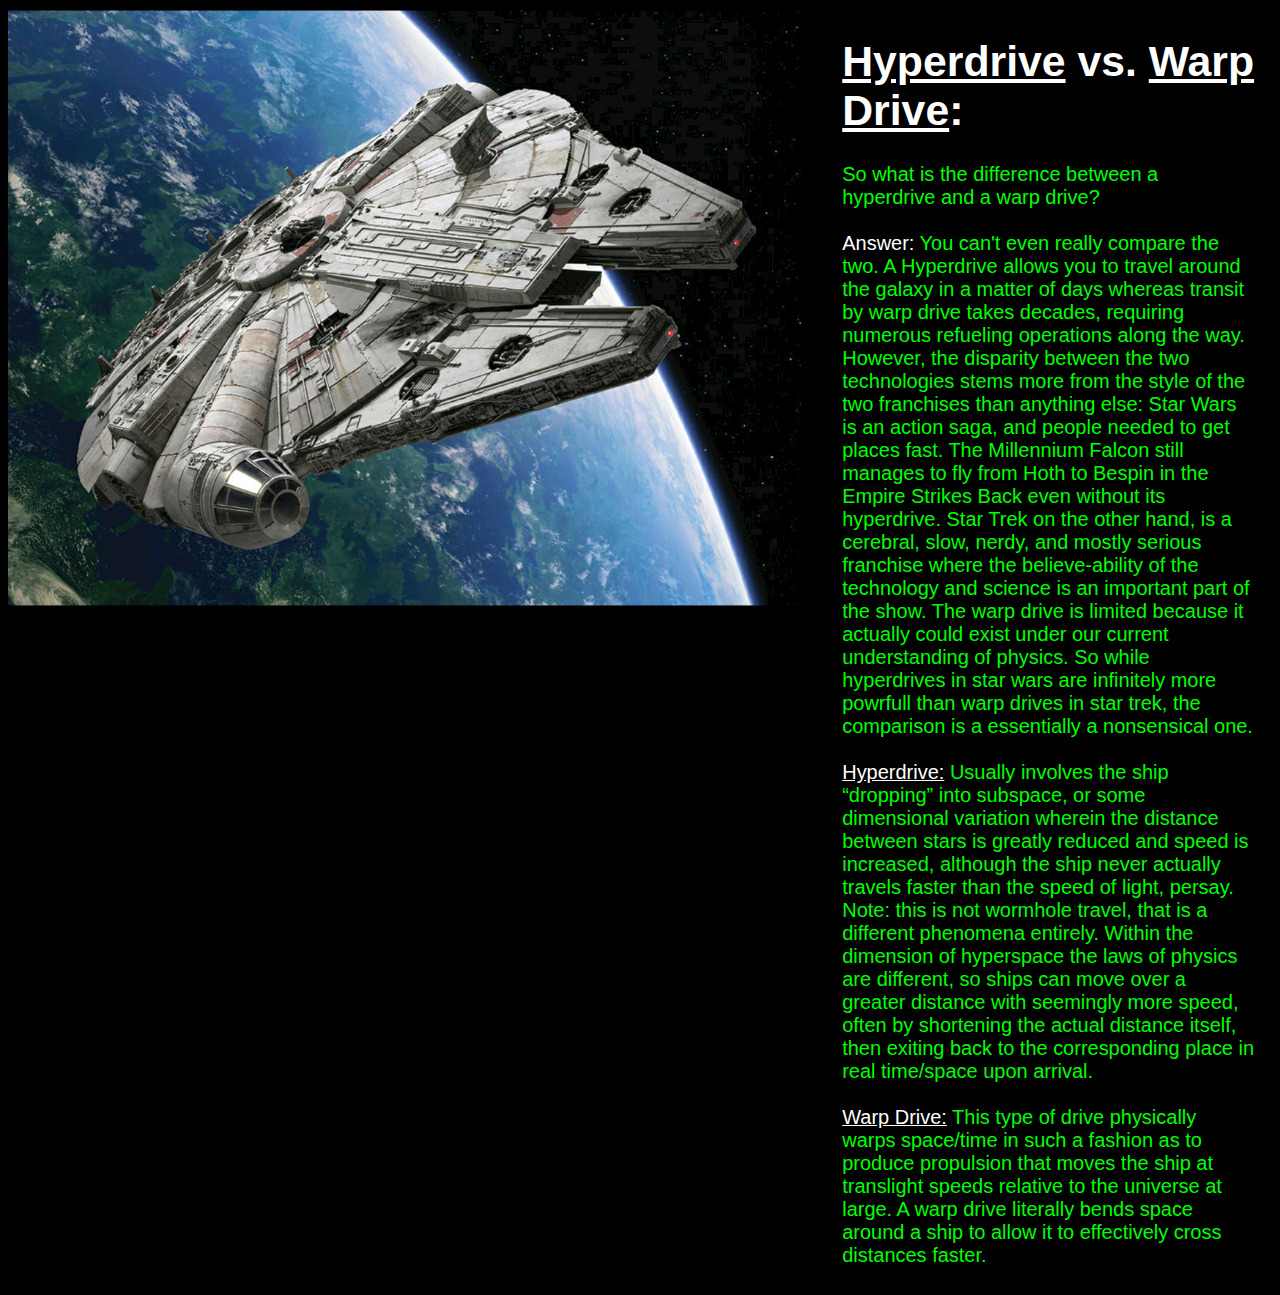
<file: index.html>
<!DOCTYPE html>
<html lang="en">
<head>
    <link rel="stylesheet" href="./css/styles.css">
    <meta charset="UTF-8">
    <meta http-equiv="X-UA-Compatible" content="IE=edge">
    <meta name="viewport" content="width=device-width, initial-scale=1.0">
    <link rel="shortcut icon" href="images/ICON1.jpg">
    <title>Hyperdrive vs. Warp Drive</title>
</head>
<body>
  <div class="grid">
    <svg class="ship_image" width="95%" height="96vh">
        <defs>
          <filter id="turbulent-dissolve" x="0%" y="0%">
          <feTurbulence type="fractalNoise" baseFrequency=".012"/>
           <feColorMatrix type="luminanceToAlpha"/>
           <feComponentTransfer>
              <feFuncA type="linear" slope="0">
                <animate attributeName="slope" values="0;0;0;0;0;0.5;1;1.5;2;2;2;2;2;2;1.5;1;0.5;0" dur="8s" repeatCount="indefinite"/>
             </feFuncA>
            </feComponentTransfer>
            
            <feComponentTransfer>
              <feFuncA type="discrete" tableValues="0 1"/>
            </feComponentTransfer>
             <feGaussianBlur stdDeviation="1"/>
            <feComposite operator="in" in="SourceGraphic" result="overlay"/>
            
            <feImage xlink:href="images/falcon1.png" width="800" height="600" result="underlay"/>
            <feComposite operator="over" in="overlay" in2="underlay"/>
          </filter>
          </defs>
          <image filter="url(#turbulent-dissolve)" width="800" height="600" xlink:href="images/enterprise1.jpg"/>
      </svg>
      <div class="words"><h1><a class="falconlink" href="index1.html"><span>Hyperdrive</span></a> vs.
      <a class="enterpriselink" href="index2.html"><span>Warp Drive</span></a>:</h1>
      <p>So what is the difference between a hyperdrive and a warp drive?<br>  
      <br><span class="answer">Answer:</span>  You can't even really compare the two. 
      A Hyperdrive allows you to travel around the galaxy in a matter of days whereas transit by warp drive takes decades, requiring 
      numerous refueling operations along the way. However, the disparity between the two technologies stems more from the 
      style of the two franchises than anything else: Star Wars is an action saga, and people needed to get places fast. The 
      Millennium Falcon still manages to fly from Hoth to Bespin in the Empire Strikes Back even without its hyperdrive. 
      Star Trek on the other hand, is a cerebral, slow, nerdy, and mostly serious franchise where the believe-ability of the 
      technology and science is an important part of the show. The warp drive is limited because it actually could exist under 
      our current understanding of physics. So while hyperdrives in star wars are infinitely more powrfull than warp drives in 
      star trek, the comparison is a essentially a nonsensical one.<br> 
      <br><a class="falconlink" href="index1.html"><span>Hyperdrive:</span></a>  Usually involves the ship “dropping” into subspace, or some dimensional variation wherein the distance between 
      stars is greatly reduced and speed is increased, although the ship never actually travels faster than the speed of light, persay. 
      Note: this is not wormhole travel, that is a different phenomena entirely. Within the dimension of hyperspace the laws of physics 
      are different, so ships can move over a greater distance with seemingly more speed, often by shortening the actual distance itself, then 
      exiting back to the corresponding place in real time/space upon arrival.<br>
      <br><a class="enterpriselink" href="index2.html"><span>Warp Drive:</span></a>  This type of drive physically warps space/time in such a fashion as to produce propulsion 
      that moves the ship at translight speeds relative to the universe at large. A warp drive literally bends space around a ship 
      to allow it to effectively cross distances faster.
      </p></div>
  </div>
        <style>
            body {
             background: black;
            }
        </style>
</body>
</html>
</file>
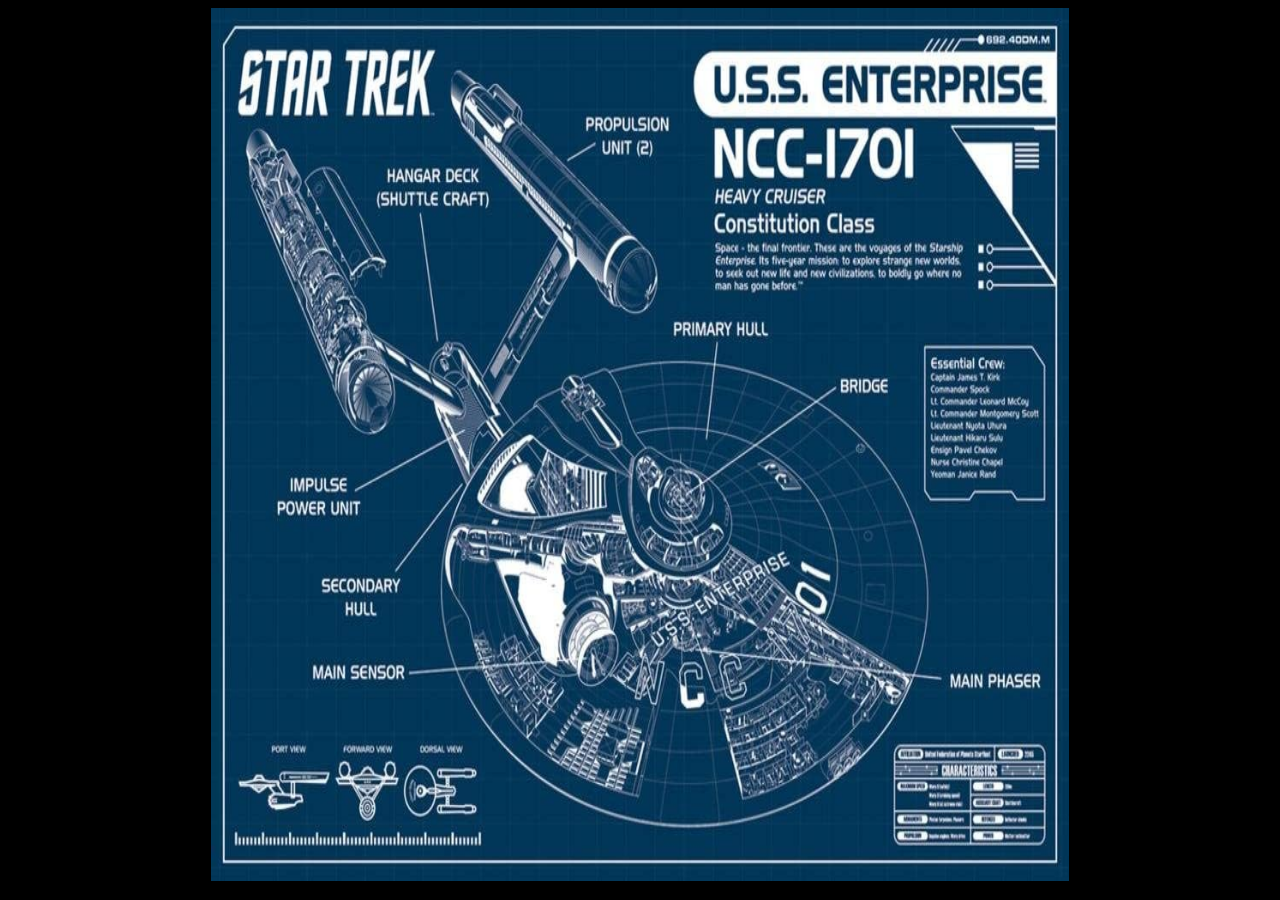
<file: enterprise1.html>
<!DOCTYPE html>
<html lang="en">
<head>
    <link href="https://use.fontawesome.com/releases/v5.8.2/css/all.css" 
      integrity="sha384-oS3vJWv+0UjzBfQzYUhtDYW+Pj2yciDJxpsK1OYPAYjqT085Qq/1cq5FLXAZQ7Ay" 
      crossorigin="anonymous" rel="stylesheet">
    <meta charset="UTF-8">
    <meta http-equiv="X-UA-Compatible" content="IE=edge">
    <meta name="viewport" content="width=device-width, initial-scale=1.0">
    <title>Enterprise: Image 1</title>
</head>
<body>
<img class="centered" src="images/enterprisebp1.jpg" alt="Center Images" /></img>
<footer class="footer">
    <a class="lfArrow" href="falcon3.html"><i class="fas fa-angle-left"></i></a>
    <a class="rtArrow" href="enterprise2.html"><i class="fas fa-angle-right"></i></a>
</footer>
</body>
<style>
     body {
        display: flex;
        background-color: black;
        position: relative;
    }
    img.centered {
        height: 97vh;
        width: 67vw;
        display: block;
        margin-left: auto;
        margin-right: auto 
    }
    footer {
        margin: 0;
        position: absolute;
        top: 50%;
        left: 50%;
        -ms-transform: translate(-50%, -50%);
        transform: translate(-50%, -50%);
        width: 100%;
    }
    .footer {
        text-align: center;
    }
    .lfArrow {
        font-size: 5vh;
        padding-right: 42vw;
        color: white;
    }
    .rtArrow {
        font-size: 5vh;
        padding-left: 42vw;
        color: white;
    }
</style>
</html>
</file>
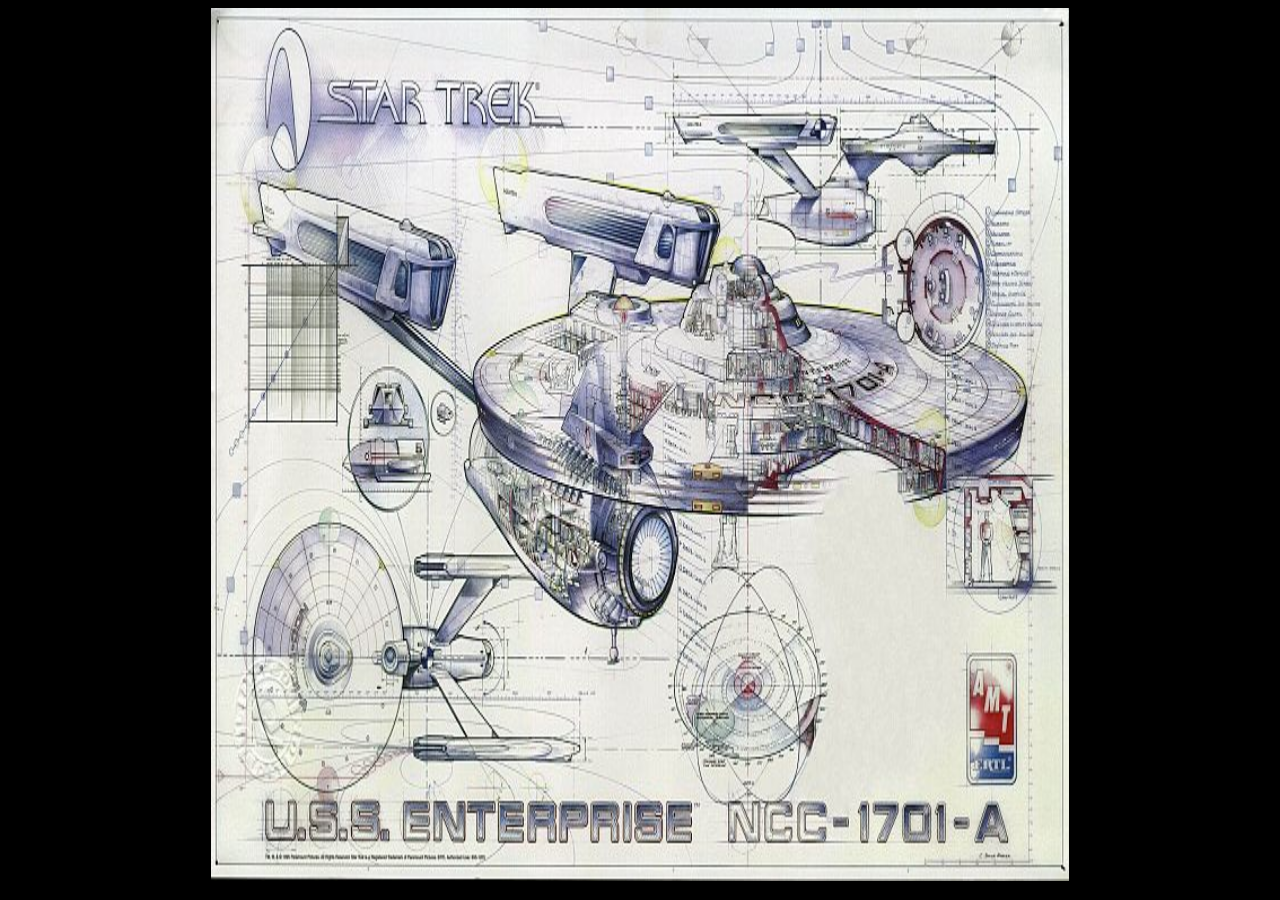
<file: enterprise2.html>
<!DOCTYPE html>
<html lang="en">
<head>
    <link href="https://use.fontawesome.com/releases/v5.8.2/css/all.css" 
      integrity="sha384-oS3vJWv+0UjzBfQzYUhtDYW+Pj2yciDJxpsK1OYPAYjqT085Qq/1cq5FLXAZQ7Ay" 
      crossorigin="anonymous" rel="stylesheet">
    <meta charset="UTF-8">
    <meta http-equiv="X-UA-Compatible" content="IE=edge">
    <meta name="viewport" content="width=device-width, initial-scale=1.0">
    <title>Enterprise: Image 2</title>
</head>
<body>
<img class="centered" src="images/enterprisebp2.jpg" alt="Center Images" />
<footer class="footer">
    <a class="lfArrow" href="enterprise1.html"><i class="fas fa-angle-left"></i></a>
    <a class="rtArrow" href="enterprise3.html"><i class="fas fa-angle-right"></i></a>
</footer>
</body>
<style>
    body {
       display: flex;
       background-color: black;
       position: relative;
   }
   img.centered {
        height: 97vh;
        width: 67vw;
        display: block;
        margin-left: auto;
        margin-right: auto 
   }
   footer {
       margin: 0;
       position: absolute;
       top: 50%;
       left: 50%;
       -ms-transform: translate(-50%, -50%);
       transform: translate(-50%, -50%);
       width: 100%;
   }
   .footer {
       text-align: center;
   }
   .lfArrow {
       font-size: 5vh;
       padding-right: 42vw;
       color: white;
   }
   .rtArrow {
       font-size: 5vh;
       padding-left: 42vw;
       color: white;
   }
</style>
</html>
</file>
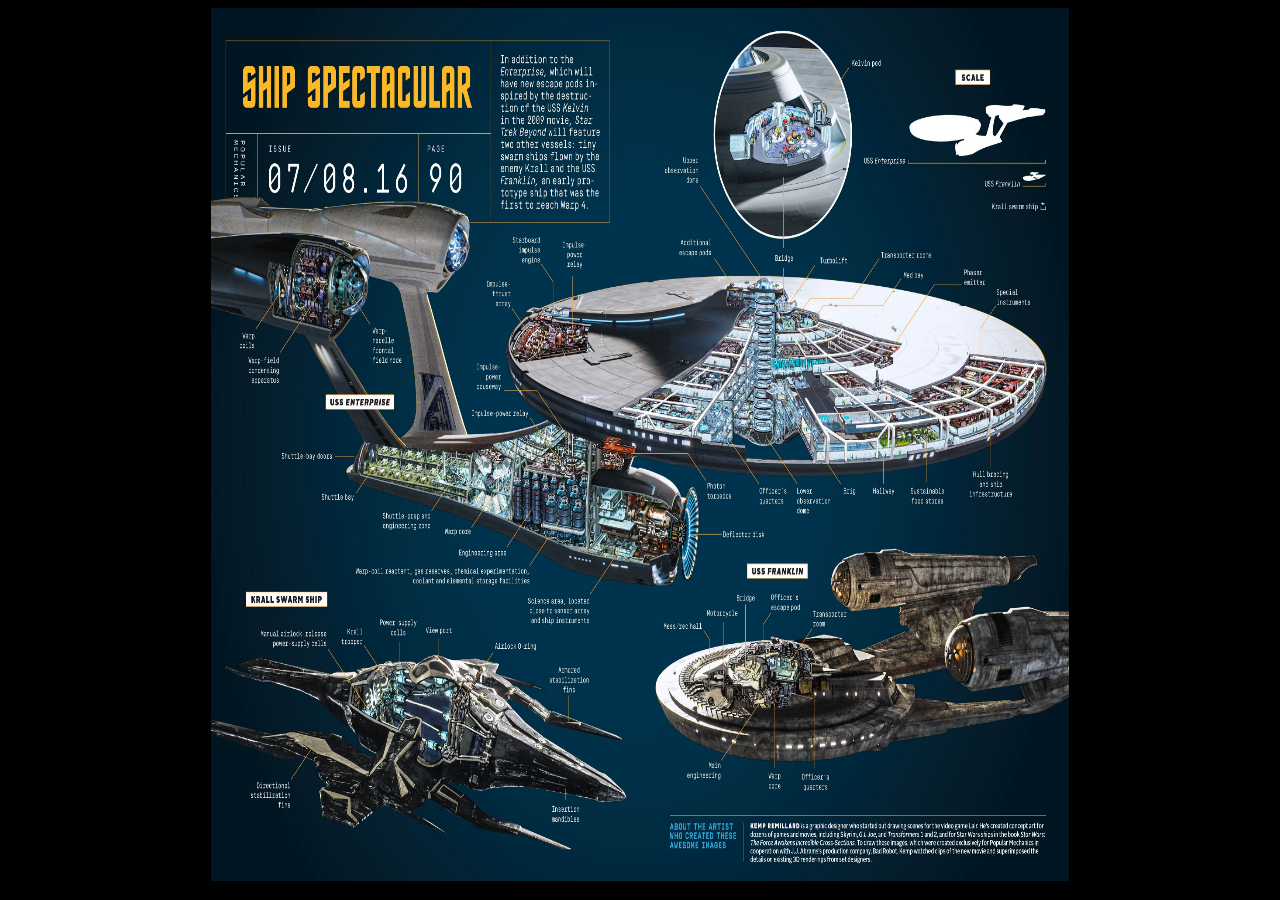
<file: enterprise3.html>
<!DOCTYPE html>
<html lang="en">
<head>
    <link href="https://use.fontawesome.com/releases/v5.8.2/css/all.css" 
      integrity="sha384-oS3vJWv+0UjzBfQzYUhtDYW+Pj2yciDJxpsK1OYPAYjqT085Qq/1cq5FLXAZQ7Ay" 
      crossorigin="anonymous" rel="stylesheet">
    <meta charset="UTF-8">
    <meta http-equiv="X-UA-Compatible" content="IE=edge">
    <meta name="viewport" content="width=device-width, initial-scale=1.0">
    <title>Enterprise: Image 3</title>
</head>
<body>
<img class="centered" src="images/enterprisebp3.jpg" alt="Center Images" />
<footer class="footer">
    <a class="lfArrow" href="enterprise2.html"><i class="fas fa-angle-left"></i></a>
    <a class="rtArrow" href="falcon1.html"><i class="fas fa-angle-right"></i></a>
</footer>
</body>
<style>
    body {
       display: flex;
       background-color: black;
       position: relative;
   }
   img.centered {
        height: 97vh;
        width: 67vw;
        display: block;
        margin-left: auto;
        margin-right: auto 
   }
   footer {
       margin: 0;
       position: absolute;
       top: 50%;
       left: 50%;
       -ms-transform: translate(-50%, -50%);
       transform: translate(-50%, -50%);
       width: 100%;
   }
   .footer {
       text-align: center;
   }
   .lfArrow {
       font-size: 5vh;
       padding-right: 42vw;
       color: white;
   }
   .rtArrow {
       font-size: 5vh;
       padding-left: 42vw;
       color: white;
   }
</style>
</html>
</file>
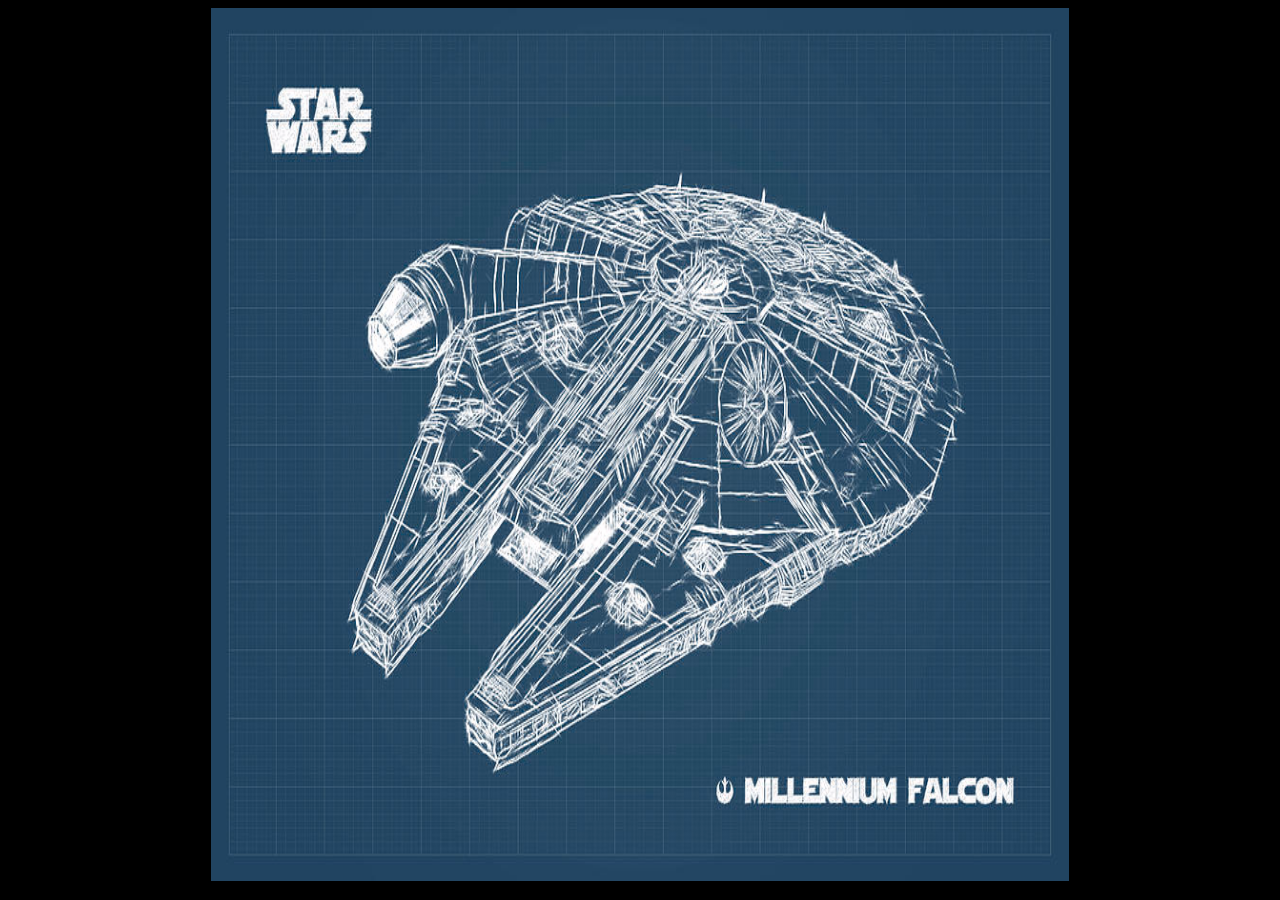
<file: falcon1.html>
<!DOCTYPE html>
<html lang="en">
<head>
    <link href="https://use.fontawesome.com/releases/v5.8.2/css/all.css" 
      integrity="sha384-oS3vJWv+0UjzBfQzYUhtDYW+Pj2yciDJxpsK1OYPAYjqT085Qq/1cq5FLXAZQ7Ay" 
      crossorigin="anonymous" rel="stylesheet">
    <meta charset="UTF-8">
    <meta http-equiv="X-UA-Compatible" content="IE=edge">
    <meta name="viewport" content="width=device-width, initial-scale=1.0">
    <title>Falcon: Image 1</title>
</head>
<body>
<img class="centered" src="images/falconbp1.jpg" alt="Center Images" />
<footer class="footer">
    <a class="lfArrow" href="enterprise3.html"><i class="fas fa-angle-left"></i></a>
    <a class="rtArrow" href="falcon2.html"><i class="fas fa-angle-right"></i></a>
</footer>
</body>
<style>
    body {
       display: flex;
       background-color: black;
       position: relative;
   }
   img.centered {
        height: 97vh;
        width: 67vw;
        display: block;
        margin-left: auto;
        margin-right: auto 
   }
   footer {
       margin: 0;
       position: absolute;
       top: 50%;
       left: 50%;
       -ms-transform: translate(-50%, -50%);
       transform: translate(-50%, -50%);
       width: 100%;
   }
   .footer {
       text-align: center;
   }
   .lfArrow {
       font-size: 5vh;
       padding-right: 42vw;
       color: white;
   }
   .rtArrow {
       font-size: 5vh;
       padding-left: 42vw;
       color: white;
   }
</style>
</html>
</file>
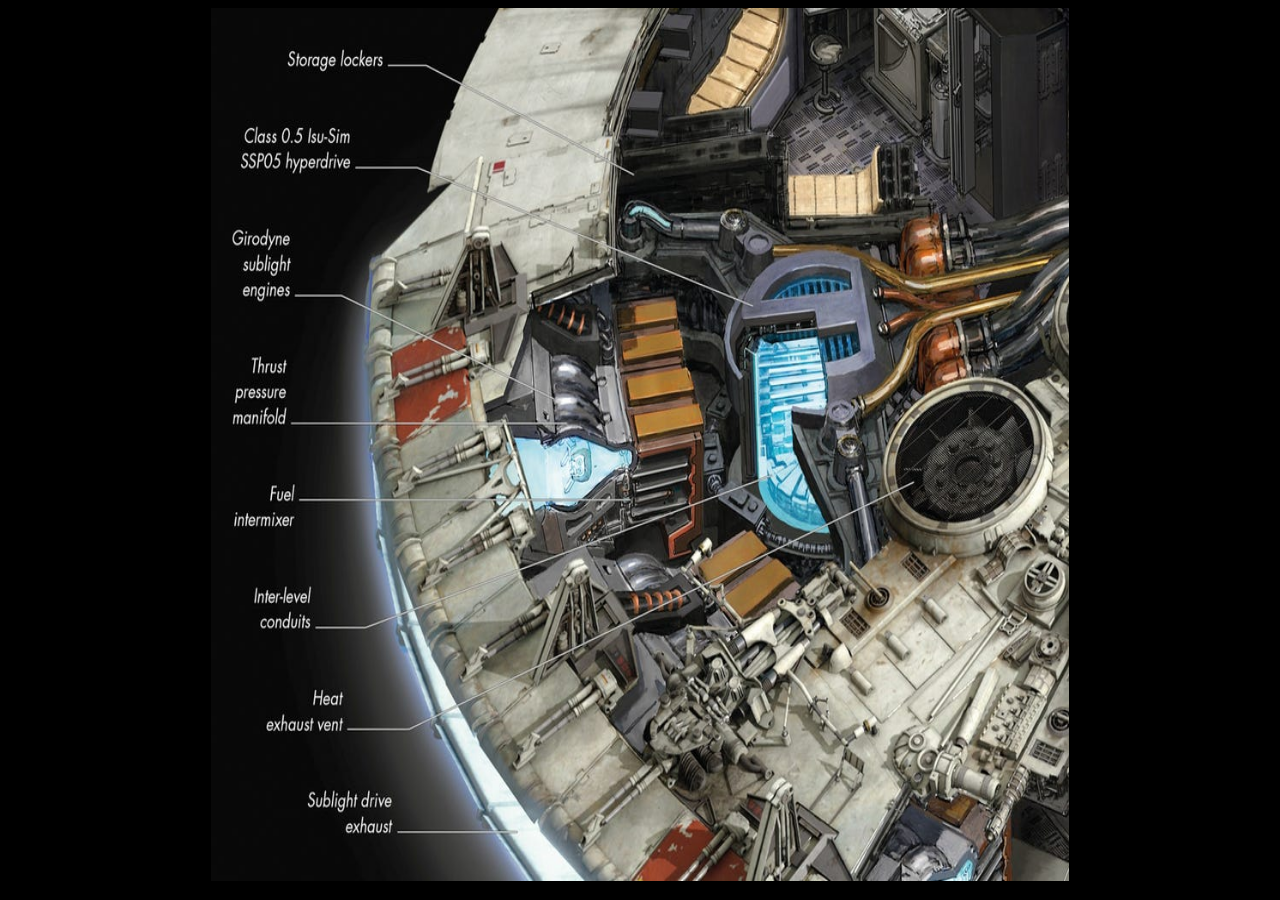
<file: falcon2.html>
<!DOCTYPE html>
<html lang="en">
<head>
    <link href="https://use.fontawesome.com/releases/v5.8.2/css/all.css" 
      integrity="sha384-oS3vJWv+0UjzBfQzYUhtDYW+Pj2yciDJxpsK1OYPAYjqT085Qq/1cq5FLXAZQ7Ay" 
      crossorigin="anonymous" rel="stylesheet">
    <meta charset="UTF-8">
    <meta http-equiv="X-UA-Compatible" content="IE=edge">
    <meta name="viewport" content="width=device-width, initial-scale=1.0">
    <title>Falcon: Image 2</title>
</head>
<body>
<img class="centered" src="images/falconbp2.jfif" alt="Center Images" />
<footer class="footer">
    <a class="lfArrow" href="falcon1.html"><i class="fas fa-angle-left"></i></a>
    <a class="rtArrow" href="falcon3.html"><i class="fas fa-angle-right"></i></a>
</footer>
</body>
<style>
    body {
       display: flex;
       background-color: black;
       position: relative;
   }
   img.centered {
        height: 97vh;
        width: 67vw;
        display: block;
        margin-left: auto;
        margin-right: auto 
   }
   footer {
       margin: 0;
       position: absolute;
       top: 50%;
       left: 50%;
       -ms-transform: translate(-50%, -50%);
       transform: translate(-50%, -50%);
       width: 100%;
   }
   .footer {
       text-align: center;
   }
   .lfArrow {
       font-size: 5vh;
       padding-right: 42vw;
       color: white;
   }
   .rtArrow {
       font-size: 5vh;
       padding-left: 42vw;
       color: white;
   }
</style>
</html>
</file>
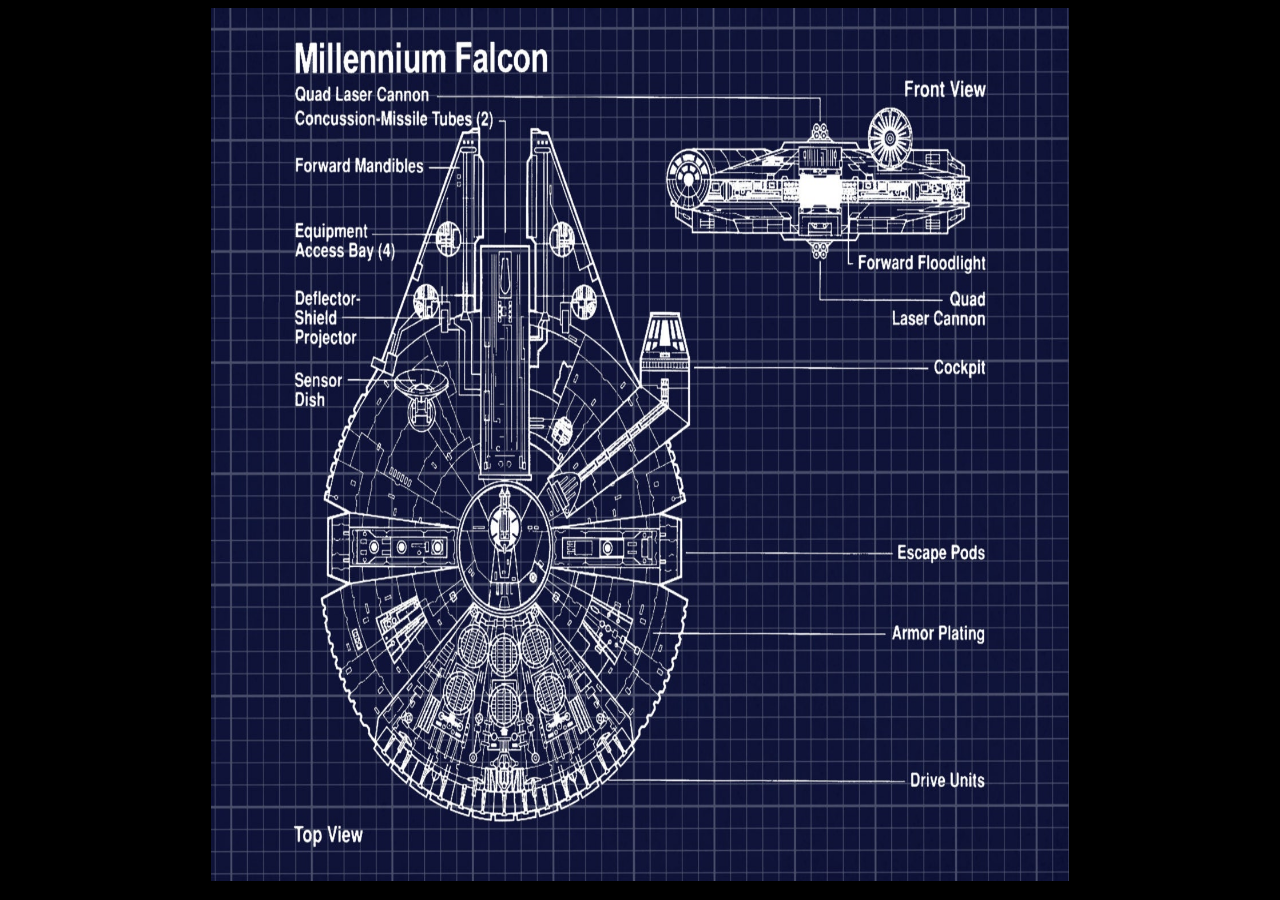
<file: falcon3.html>
<!DOCTYPE html>
<html lang="en">
<head>
    <link href="https://use.fontawesome.com/releases/v5.8.2/css/all.css" 
      integrity="sha384-oS3vJWv+0UjzBfQzYUhtDYW+Pj2yciDJxpsK1OYPAYjqT085Qq/1cq5FLXAZQ7Ay" 
      crossorigin="anonymous" rel="stylesheet">
    <meta charset="UTF-8">
    <meta http-equiv="X-UA-Compatible" content="IE=edge">
    <meta name="viewport" content="width=device-width, initial-scale=1.0">
    <title>Falcon: Image 3</title>
</head>
<body>
<img class="centered" src="images/falconbp3.jpg" alt="Center Images" />
<footer class="footer">
    <a class="lfArrow" href="falcon2.html"><i class="fas fa-angle-left"></i></a>
    <a class="rtArrow" href="enterprise1.html"><i class="fas fa-angle-right"></i></a>
</footer>
</body>
<style>
    body {
       display: flex;
       background-color: black;
       position: relative;
   }
   img.centered {
        height: 97vh;
        width: 67vw;
        display: block;
        margin-left: auto;
        margin-right: auto 
   }
   footer {
       margin: 0;
       position: absolute;
       top: 50%;
       left: 50%;
       -ms-transform: translate(-50%, -50%);
       transform: translate(-50%, -50%);
       width: 100%;
   }
   .footer {
       text-align: center;
   }
   .lfArrow {
       font-size: 5vh;
       padding-right: 42vw;
       color: white;
   }
   .rtArrow {
       font-size: 5vh;
       padding-left: 42vw;
       color: white;
   }
</style>
</html>
</file>
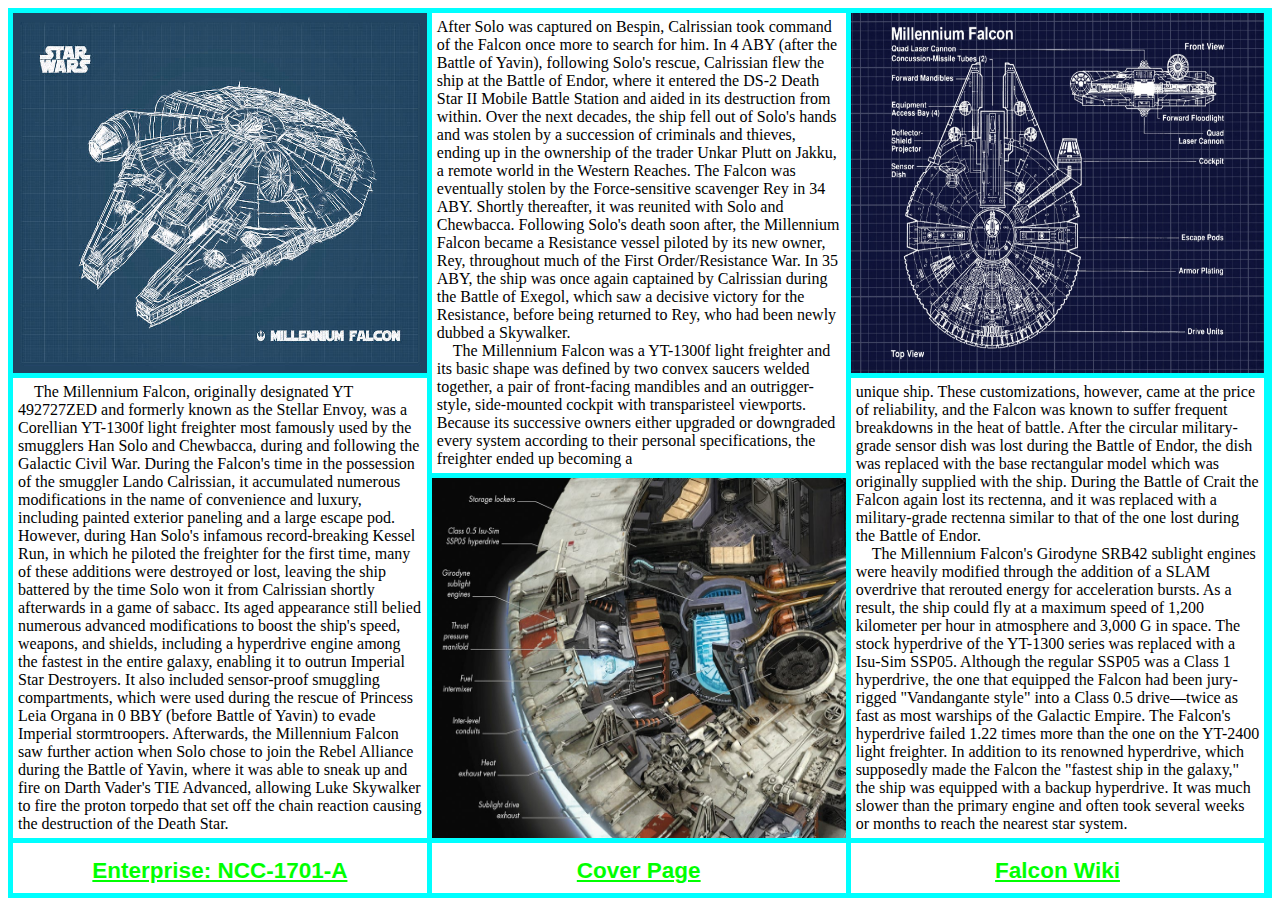
<file: index1.html>
<!DOCTYPE html>
<html lang="en">
<head>
    <link rel="stylesheet" href="./css/styles1.css">
    <meta charset="UTF-8">
    <meta http-equiv="X-UA-Compatible" content="IE=edge">
    <meta name="viewport" content="width=device-width, initial-scale=1.0">
    <link rel="shortcut icon" href="images/falconICON.jpg">
    <title>Millennium Falcon: Hyperdrive</title>
</head>
<body>
    <div class="grid1">
        <div class="One1"><a href="./pics/falcon1.html" target="_blank"><img class="falcon_bp" src="images/falconbp1.jpg"></a></div>
        <div class="Two1">&nbsp;&nbsp;&nbsp;&nbsp;The Millennium Falcon, originally designated YT 492727ZED and formerly known as the Stellar Envoy, was a Corellian 
            YT-1300f light freighter most famously used by the smugglers Han Solo and Chewbacca, during and following the Galactic Civil War.
            During the Falcon's time in the possession of the smuggler Lando Calrissian, it accumulated numerous modifications in the name of 
            convenience and luxury, including painted exterior paneling and a large escape pod. However, during Han Solo's infamous record-breaking 
            Kessel Run, in which he piloted the freighter for the first time, many of these additions were destroyed or lost, leaving the ship battered 
            by the time Solo won it from Calrissian shortly afterwards in a game of sabacc. Its aged appearance still belied numerous advanced modifications 
            to boost the ship's speed, weapons, and shields, including a hyperdrive engine among the fastest in the entire galaxy, enabling it to outrun 
            Imperial Star Destroyers. It also included sensor-proof smuggling compartments, which were used during the rescue of Princess Leia Organa in 
            0 BBY (before Battle of Yavin) to evade Imperial stormtroopers. Afterwards, the Millennium Falcon saw further action when Solo chose to join the Rebel Alliance during 
            the Battle of Yavin, where it was able to sneak up and fire on Darth Vader's TIE Advanced, allowing Luke Skywalker to fire the proton torpedo 
            that set off the chain reaction causing the destruction of the Death Star.</div>
        <div class="Three1">After Solo was captured on Bespin, Calrissian took command of the Falcon once more to search for him. In 4 ABY
            (after the Battle of Yavin), following Solo's rescue, Calrissian flew the ship at the Battle of Endor, where it entered the DS-2 
            Death Star II Mobile Battle Station and aided in its destruction from within. Over the next decades, the ship fell out of Solo's 
            hands and was stolen by a succession of criminals and thieves, ending up in the ownership of the trader Unkar Plutt on Jakku, a 
            remote world in the Western Reaches. The Falcon was eventually stolen by the Force-sensitive scavenger Rey in 34 ABY. Shortly thereafter, 
            it was reunited with Solo and Chewbacca. Following Solo's death soon after, the Millennium Falcon became a Resistance vessel piloted 
            by its new owner, Rey, throughout much of the First Order/Resistance War. In 35 ABY, the ship was once again captained by Calrissian 
            during the Battle of Exegol, which saw a decisive victory for the Resistance, before being returned to Rey, who had been 
            newly dubbed a Skywalker.<br>
            &nbsp;&nbsp;&nbsp;&nbsp;The Millennium Falcon was a YT-1300f light freighter and its basic shape was defined by two 
            convex saucers welded together, a pair of front-facing mandibles and an outrigger-style, side-mounted cockpit with transparisteel viewports. 
            Because its successive owners either upgraded or downgraded every system according to their personal specifications, the freighter ended 
            up becoming a</div>    
        <div class="Four1"><a href="./pics/falcon2.html" target="_blank"><img class="hyper" src="images/falconbp2.jfif"></a></div>    
        <div class="Five1"><a href="./pics/falcon3.html" target="_blank"><img class="falcon_bp" src="images/falconbp3.jpg"></a></div>
        <div class="Six1">unique ship. These customizations, however, came at the price 
            of reliability, and the Falcon was known to suffer frequent breakdowns in the heat of battle. After the circular military-grade sensor dish was lost during 
            the Battle of Endor, the dish was replaced with the base rectangular model which was originally supplied with the ship. During the Battle of Crait the Falcon 
            again lost its rectenna, and it was replaced with a military-grade rectenna similar to that of the one lost during the Battle of Endor.<br>
            &nbsp;&nbsp;&nbsp;&nbsp;The Millennium Falcon's Girodyne SRB42 sublight engines were heavily modified through the addition of a SLAM overdrive that rerouted energy for acceleration bursts. 
            As a result, the ship could fly at a maximum speed of 1,200 kilometer per hour in atmosphere and 3,000 G in space. The stock hyperdrive of the YT-1300 series was 
            replaced with a Isu-Sim SSP05. Although the regular SSP05 was a Class 1 hyperdrive, the one that equipped the Falcon had been jury-rigged "Vandangante style" into 
            a Class 0.5 drive—twice as fast as most warships of the Galactic Empire. The Falcon's hyperdrive failed 1.22 times more 
            than the one on the YT-2400 light freighter. In addition to its renowned hyperdrive, which supposedly made the Falcon the "fastest ship in the galaxy," the ship 
            was equipped with a backup hyperdrive. It was much slower than the primary engine and often took several weeks or months to reach the nearest star system.</div>
        <div class="navOne1"><h1><a class="link1" href="index2.html"><span>Enterprise: NCC-1701-A</span></a></h1></div>
        <div class="navTwo1"><h1><a class="link2" href="index.html"><span>Cover Page</span></a></h1></div>
        <div class="navThree1"><h1><a class="link3" href="https://en.wikipedia.org/wiki/Millennium_Falcon" target="_blank"><span>Falcon Wiki</span></a><h1></div>
</body>
</html>
</file>
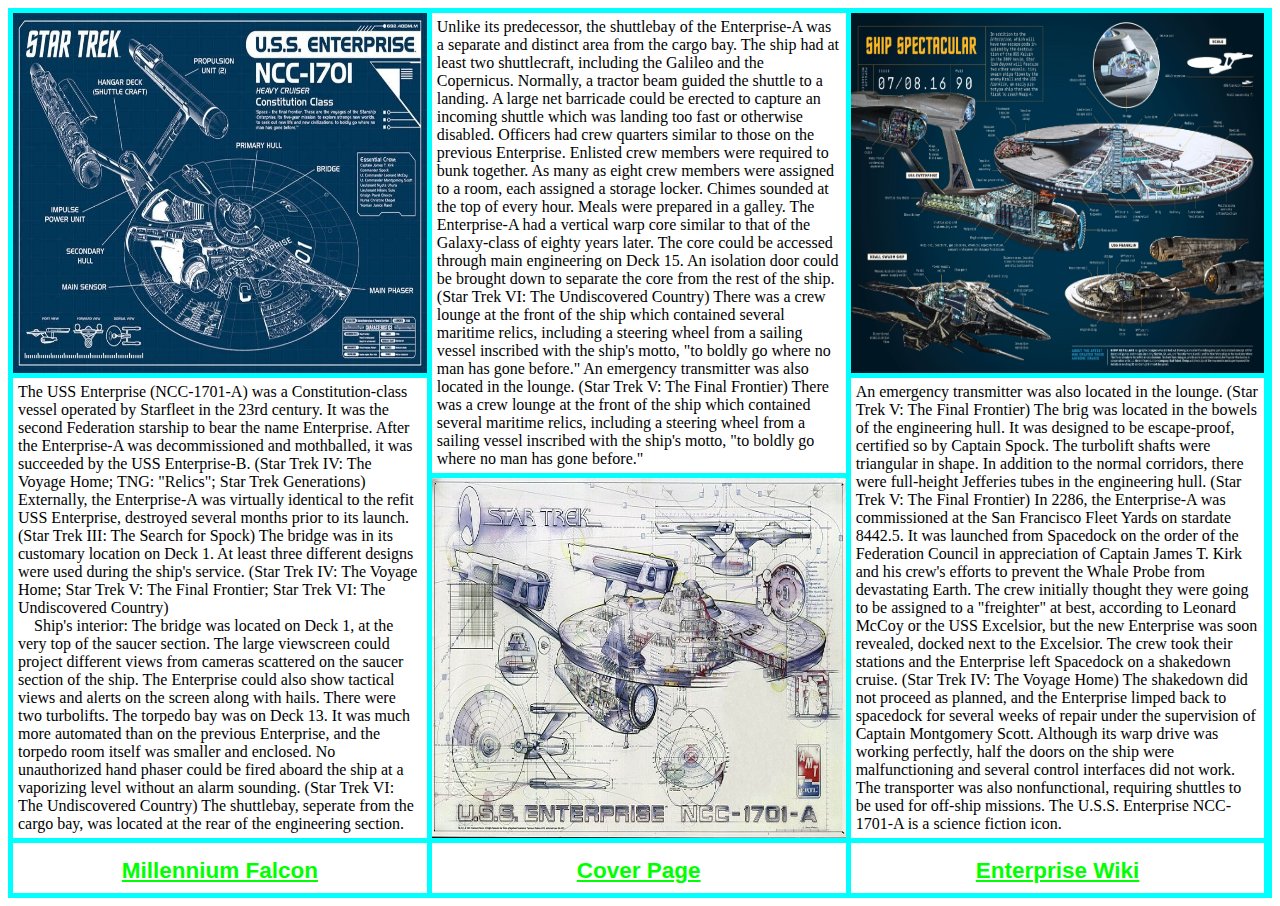
<file: index2.html>
<!DOCTYPE html>
<html lang="en">
<head>
    <link rel="stylesheet" href="./css/styles2.css">
    <meta charset="UTF-8">
    <meta http-equiv="X-UA-Compatible" content="IE=edge">
    <meta name="viewport" content="width=device-width, initial-scale=1.0">
    <link rel="shortcut icon" href="images/starTrekICON.png">
    <title>Enterprise: Warp Drive</title>
</head>
<body>
    <div class="grid2">
        <div class="One2"><a href="./pics/enterprise1.html" target="_blank"><img class="enterprise_bp" src="images/enterprisebp1.jpg"></a></div>
        <div class="Two2">The USS Enterprise (NCC-1701-A) was a Constitution-class vessel operated by Starfleet in the 23rd century. It was the 
            second Federation starship to bear the name Enterprise. After the Enterprise-A was decommissioned and mothballed, it was succeeded by 
            the USS Enterprise-B. (Star Trek IV: The Voyage Home; TNG: "Relics"; Star Trek Generations) Externally, the Enterprise-A was virtually 
            identical to the refit USS Enterprise, destroyed several months prior to its launch. (Star Trek III: The Search for Spock)
            The bridge was in its customary location on Deck 1. At least three different designs were used during the ship's service. 
            (Star Trek IV: The Voyage Home; Star Trek V: The Final Frontier; Star Trek VI: The Undiscovered Country)<br>
            &nbsp;&nbsp;&nbsp;&nbsp;Ship's interior: The bridge was located on Deck 1, at the very top of the saucer section. The large viewscreen could project 
            different views from cameras scattered on the saucer section of the ship. The Enterprise could also show tactical views and alerts on the 
            screen along with hails. There were two turbolifts. The torpedo bay was on Deck 13. It was much more automated than on the previous Enterprise, 
            and the torpedo room itself was smaller and enclosed. No unauthorized hand phaser could be fired aboard the ship at a vaporizing level without 
            an alarm sounding. (Star Trek VI: The Undiscovered Country) The shuttlebay, seperate from the cargo bay, was located at the rear of the engineering 
            section.</div>
        <div class="Three2">Unlike its predecessor, the shuttlebay of the Enterprise-A was a separate and distinct area from the cargo bay. The ship had 
            at least two shuttlecraft, including the Galileo and the Copernicus. Normally, a tractor beam guided the shuttle to a landing. A large net barricade 
            could be erected to capture an incoming shuttle which was landing too fast or otherwise disabled. Officers had crew quarters similar to those on the 
            previous Enterprise. Enlisted crew members were required to bunk together. As many as eight crew members were assigned to a room, each assigned a 
            storage locker. Chimes sounded at the top of every hour. Meals were prepared in a galley. The Enterprise-A had a vertical warp core similar to that 
            of the Galaxy-class of eighty years later. The core could be accessed through main engineering on Deck 15. An isolation door could be brought down to 
            separate the core from the rest of the ship. (Star Trek VI: The Undiscovered Country) There was a crew lounge at the front of the ship which contained 
            several maritime relics, including a steering wheel from a sailing vessel inscribed with the ship's motto, "to boldly go where no man has gone before." 
            An emergency transmitter was also located in the lounge. (Star Trek V: The Final Frontier) There was a crew lounge at the front of the ship which 
            contained several maritime relics, including a steering wheel from a sailing vessel inscribed with the ship's motto, "to boldly go where no man has 
            gone before."</div>    
        <div class="Four2"><a href="./pics/enterprise2.html" target="_blank"><img class="warp" src="images/enterprisebp2.jpg"></a></div>    
        <div class="Five2"><a href="./pics/enterprise3.html" target="_blank"><img class="enterprise_bp" src="images/enterprisebp3.jpg"></a></div>
        <div class="Six2">An emergency transmitter was also located in the lounge. (Star Trek V: The Final Frontier) The brig was located in the bowels of the 
            engineering hull. It was designed to be escape-proof, certified so by Captain Spock. The turbolift shafts were triangular in shape. In addition to 
            the normal corridors, there were full-height Jefferies tubes in the engineering hull. (Star Trek V: The Final Frontier)
            In 2286, the Enterprise-A was commissioned at the San Francisco Fleet Yards on stardate 8442.5. It was launched from Spacedock on the order of the 
            Federation Council in appreciation of Captain James T. Kirk and his crew's efforts to prevent the Whale Probe from devastating Earth. The crew initially 
            thought they were going to be assigned to a "freighter" at best, according to Leonard McCoy or the USS Excelsior, but the new Enterprise was soon revealed, 
            docked next to the Excelsior. The crew took their stations and the Enterprise left Spacedock on a shakedown cruise. (Star Trek IV: The Voyage Home)
            The shakedown did not proceed as planned, and the Enterprise limped back to spacedock for several weeks of repair under the supervision of Captain Montgomery 
            Scott. Although its warp drive was working perfectly, half the doors on the ship were malfunctioning and several control interfaces did not work. The transporter 
            was also nonfunctional, requiring shuttles to be used for off-ship missions. The U.S.S. Enterprise NCC-1701-A is a science fiction icon.</div>
        <div class="navOne2"><h1><a class="link4" href="index1.html"><span>Millennium Falcon</span></a></h1></div>
        <div class="navTwo2"><h1><a class="link5" href="index.html"><span>Cover Page</span></a></h1></div>
        <div class="navThree2"><h1><a class="link6" href="https://en.wikipedia.org/wiki/USS_Enterprise_(NCC-1701-A)" target="_blank"><span>Enterprise Wiki</span></a><h1></div>
</body>
</html>
</file>
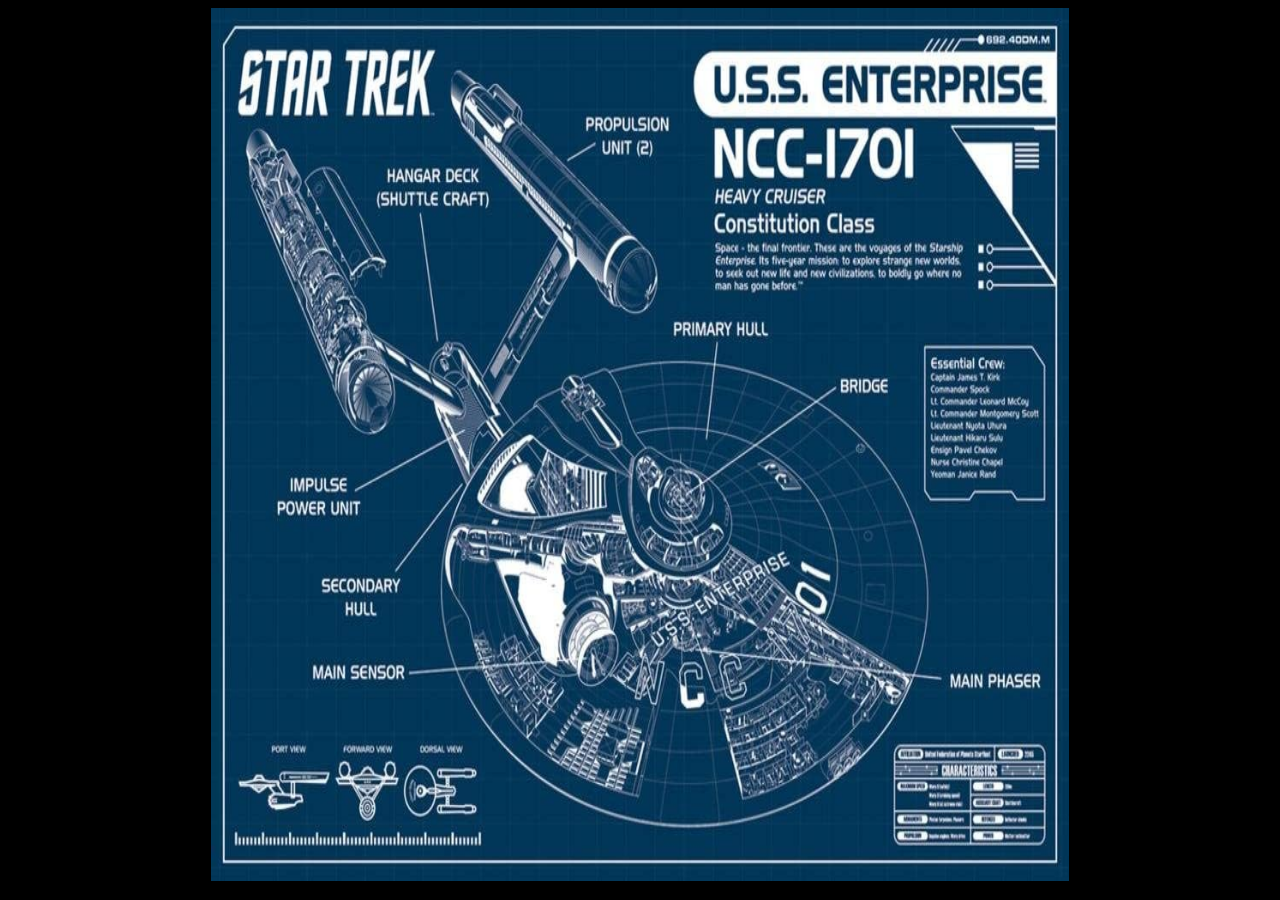
<file: pics/enterprise1.html>
<!DOCTYPE html>
<html lang="en">
<head>
    <link href="https://use.fontawesome.com/releases/v5.8.2/css/all.css" 
      integrity="sha384-oS3vJWv+0UjzBfQzYUhtDYW+Pj2yciDJxpsK1OYPAYjqT085Qq/1cq5FLXAZQ7Ay" 
      crossorigin="anonymous" rel="stylesheet">
    <meta charset="UTF-8">
    <meta http-equiv="X-UA-Compatible" content="IE=edge">
    <meta name="viewport" content="width=device-width, initial-scale=1.0">
    <link rel="shortcut icon" href="../images/starTrekICON.png">
    <title>Enterprise: Image 1</title>
</head>
<body>
<img class="centered" src="../images/enterprisebp1.jpg" alt="Center Images" /></img>
<footer class="footer">
    <a class="lfArrow" href="falcon3.html"><i class="fas fa-angle-left"></i></a>
    <a class="rtArrow" href="enterprise2.html"><i class="fas fa-angle-right"></i></a>
</footer>
</body>
<style>
     body {
        display: flex;
        background-color: black;
        position: relative;
    }
    img.centered {
        height: 97vh;
        width: 67vw;
        display: block;
        margin-left: auto;
        margin-right: auto 
    }
    footer {
        margin: 0;
        position: absolute;
        top: 50%;
        left: 50%;
        -ms-transform: translate(-50%, -50%);
        transform: translate(-50%, -50%);
        width: 100%;
    }
    .footer {
        text-align: center;
    }
    .lfArrow {
        font-size: 5vh;
        padding-right: 42vw;
        color: white;
    }
    .rtArrow {
        font-size: 5vh;
        padding-left: 42vw;
        color: white;
    }
</style>
</html>
</file>
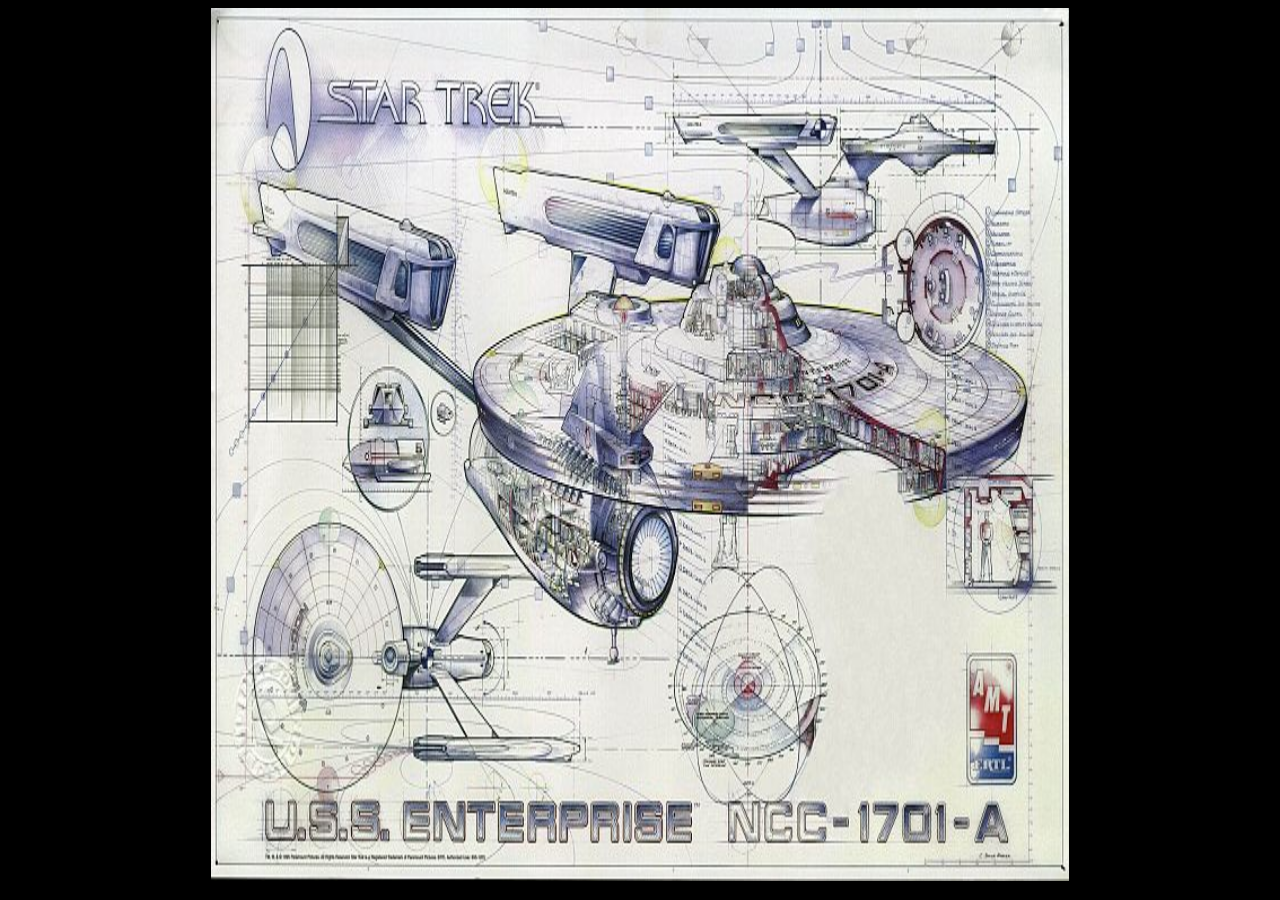
<file: pics/enterprise2.html>
<!DOCTYPE html>
<html lang="en">
<head>
    <link href="https://use.fontawesome.com/releases/v5.8.2/css/all.css" 
      integrity="sha384-oS3vJWv+0UjzBfQzYUhtDYW+Pj2yciDJxpsK1OYPAYjqT085Qq/1cq5FLXAZQ7Ay" 
      crossorigin="anonymous" rel="stylesheet">
    <meta charset="UTF-8">
    <meta http-equiv="X-UA-Compatible" content="IE=edge">
    <meta name="viewport" content="width=device-width, initial-scale=1.0">
    <link rel="shortcut icon" href="../images/starTrekICON.png">
    <title>Enterprise: Image 2</title>
</head>
<body>
<img class="centered" src="../images/enterprisebp2.jpg" alt="Center Images" />
<footer class="footer">
    <a class="lfArrow" href="enterprise1.html"><i class="fas fa-angle-left"></i></a>
    <a class="rtArrow" href="enterprise3.html"><i class="fas fa-angle-right"></i></a>
</footer>
</body>
<style>
    body {
       display: flex;
       background-color: black;
       position: relative;
   }
   img.centered {
        height: 97vh;
        width: 67vw;
        display: block;
        margin-left: auto;
        margin-right: auto 
   }
   footer {
       margin: 0;
       position: absolute;
       top: 50%;
       left: 50%;
       -ms-transform: translate(-50%, -50%);
       transform: translate(-50%, -50%);
       width: 100%;
   }
   .footer {
       text-align: center;
   }
   .lfArrow {
       font-size: 5vh;
       padding-right: 42vw;
       color: white;
   }
   .rtArrow {
       font-size: 5vh;
       padding-left: 42vw;
       color: white;
   }
</style>
</html>
</file>
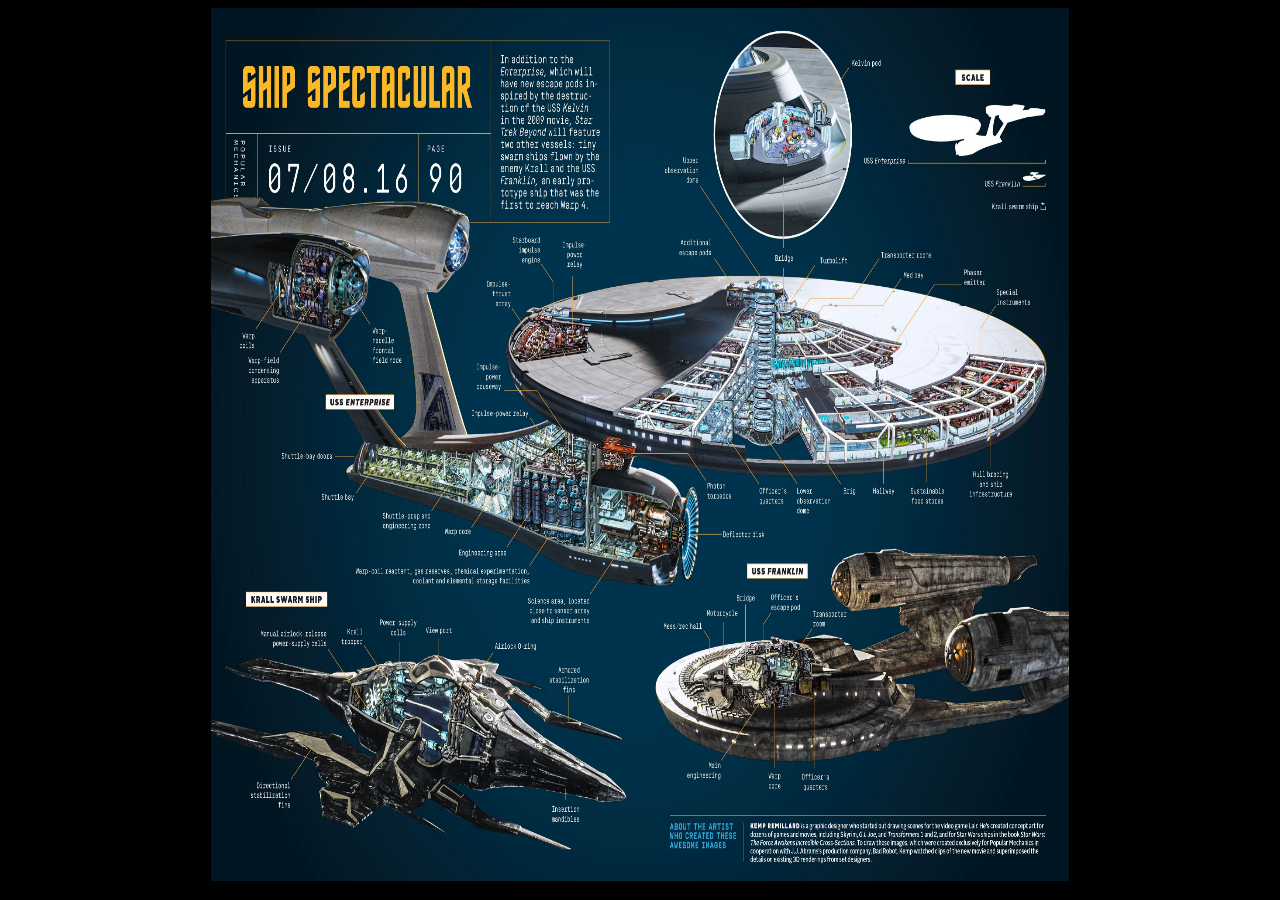
<file: pics/enterprise3.html>
<!DOCTYPE html>
<html lang="en">
<head>
    <link href="https://use.fontawesome.com/releases/v5.8.2/css/all.css" 
      integrity="sha384-oS3vJWv+0UjzBfQzYUhtDYW+Pj2yciDJxpsK1OYPAYjqT085Qq/1cq5FLXAZQ7Ay" 
      crossorigin="anonymous" rel="stylesheet">
    <meta charset="UTF-8">
    <meta http-equiv="X-UA-Compatible" content="IE=edge">
    <meta name="viewport" content="width=device-width, initial-scale=1.0">
    <link rel="shortcut icon" href="../images/starTrekICON.png">
    <title>Enterprise: Image 3</title>
</head>
<body>
<img class="centered" src="../images/enterprisebp3.jpg" alt="Center Images" />
<footer class="footer">
    <a class="lfArrow" href="enterprise2.html"><i class="fas fa-angle-left"></i></a>
    <a class="rtArrow" href="falcon1.html"><i class="fas fa-angle-right"></i></a>
</footer>
</body>
<style>
    body {
       display: flex;
       background-color: black;
       position: relative;
   }
   img.centered {
        height: 97vh;
        width: 67vw;
        display: block;
        margin-left: auto;
        margin-right: auto 
   }
   footer {
       margin: 0;
       position: absolute;
       top: 50%;
       left: 50%;
       -ms-transform: translate(-50%, -50%);
       transform: translate(-50%, -50%);
       width: 100%;
   }
   .footer {
       text-align: center;
   }
   .lfArrow {
       font-size: 5vh;
       padding-right: 42vw;
       color: white;
   }
   .rtArrow {
       font-size: 5vh;
       padding-left: 42vw;
       color: white;
   }
</style>
</html>
</file>
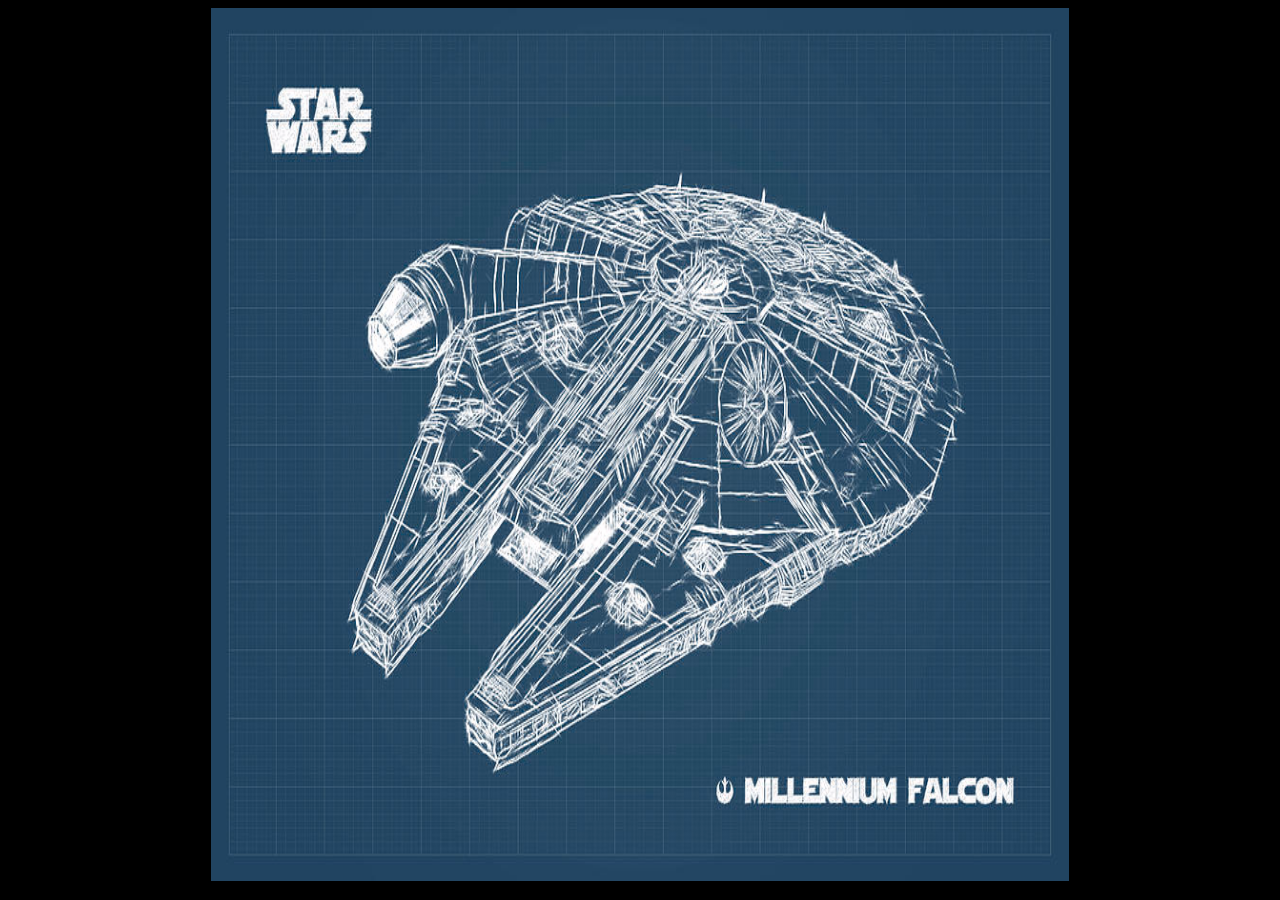
<file: pics/falcon1.html>
<!DOCTYPE html>
<html lang="en">
<head>
    <link href="https://use.fontawesome.com/releases/v5.8.2/css/all.css" 
      integrity="sha384-oS3vJWv+0UjzBfQzYUhtDYW+Pj2yciDJxpsK1OYPAYjqT085Qq/1cq5FLXAZQ7Ay" 
      crossorigin="anonymous" rel="stylesheet">
    <meta charset="UTF-8">
    <meta http-equiv="X-UA-Compatible" content="IE=edge">
    <meta name="viewport" content="width=device-width, initial-scale=1.0">
    <link rel="shortcut icon" href="../images/falconICON.jpg">
    <title>Falcon: Image 1</title>
</head>
<body>
<img class="centered" src="../images/falconbp1.jpg" alt="Center Images" />
<footer class="footer">
    <a class="lfArrow" href="enterprise3.html"><i class="fas fa-angle-left"></i></a>
    <a class="rtArrow" href="falcon2.html"><i class="fas fa-angle-right"></i></a>
</footer>
</body>
<style>
    body {
       display: flex;
       background-color: black;
       position: relative;
   }
   img.centered {
        height: 97vh;
        width: 67vw;
        display: block;
        margin-left: auto;
        margin-right: auto 
   }
   footer {
       margin: 0;
       position: absolute;
       top: 50%;
       left: 50%;
       -ms-transform: translate(-50%, -50%);
       transform: translate(-50%, -50%);
       width: 100%;
   }
   .footer {
       text-align: center;
   }
   .lfArrow {
       font-size: 5vh;
       padding-right: 42vw;
       color: white;
   }
   .rtArrow {
       font-size: 5vh;
       padding-left: 42vw;
       color: white;
   }
</style>
</html>
</file>
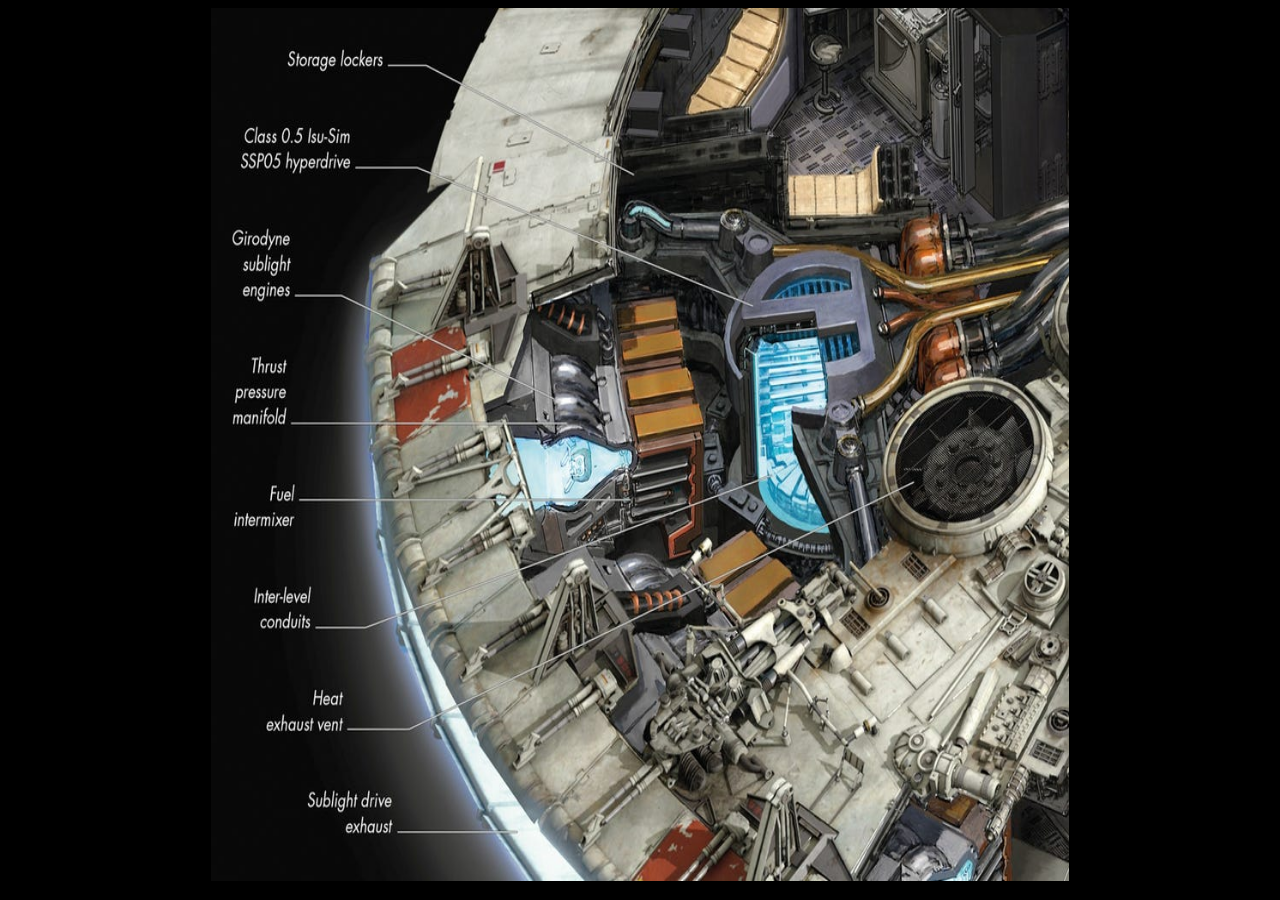
<file: pics/falcon2.html>
<!DOCTYPE html>
<html lang="en">
<head>
    <link href="https://use.fontawesome.com/releases/v5.8.2/css/all.css" 
      integrity="sha384-oS3vJWv+0UjzBfQzYUhtDYW+Pj2yciDJxpsK1OYPAYjqT085Qq/1cq5FLXAZQ7Ay" 
      crossorigin="anonymous" rel="stylesheet">
    <meta charset="UTF-8">
    <meta http-equiv="X-UA-Compatible" content="IE=edge">
    <meta name="viewport" content="width=device-width, initial-scale=1.0">
    <link rel="shortcut icon" href="../images/falconICON.jpg">
    <title>Falcon: Image 2</title>
</head>
<body>
<img class="centered" src="../images/falconbp2.jfif" alt="Center Images" />
<footer class="footer">
    <a class="lfArrow" href="falcon1.html"><i class="fas fa-angle-left"></i></a>
    <a class="rtArrow" href="falcon3.html"><i class="fas fa-angle-right"></i></a>
</footer>
</body>
<style>
    body {
       display: flex;
       background-color: black;
       position: relative;
   }
   img.centered {
        height: 97vh;
        width: 67vw;
        display: block;
        margin-left: auto;
        margin-right: auto 
   }
   footer {
       margin: 0;
       position: absolute;
       top: 50%;
       left: 50%;
       -ms-transform: translate(-50%, -50%);
       transform: translate(-50%, -50%);
       width: 100%;
   }
   .footer {
       text-align: center;
   }
   .lfArrow {
       font-size: 5vh;
       padding-right: 42vw;
       color: white;
   }
   .rtArrow {
       font-size: 5vh;
       padding-left: 42vw;
       color: white;
   }
</style>
</html>
</file>
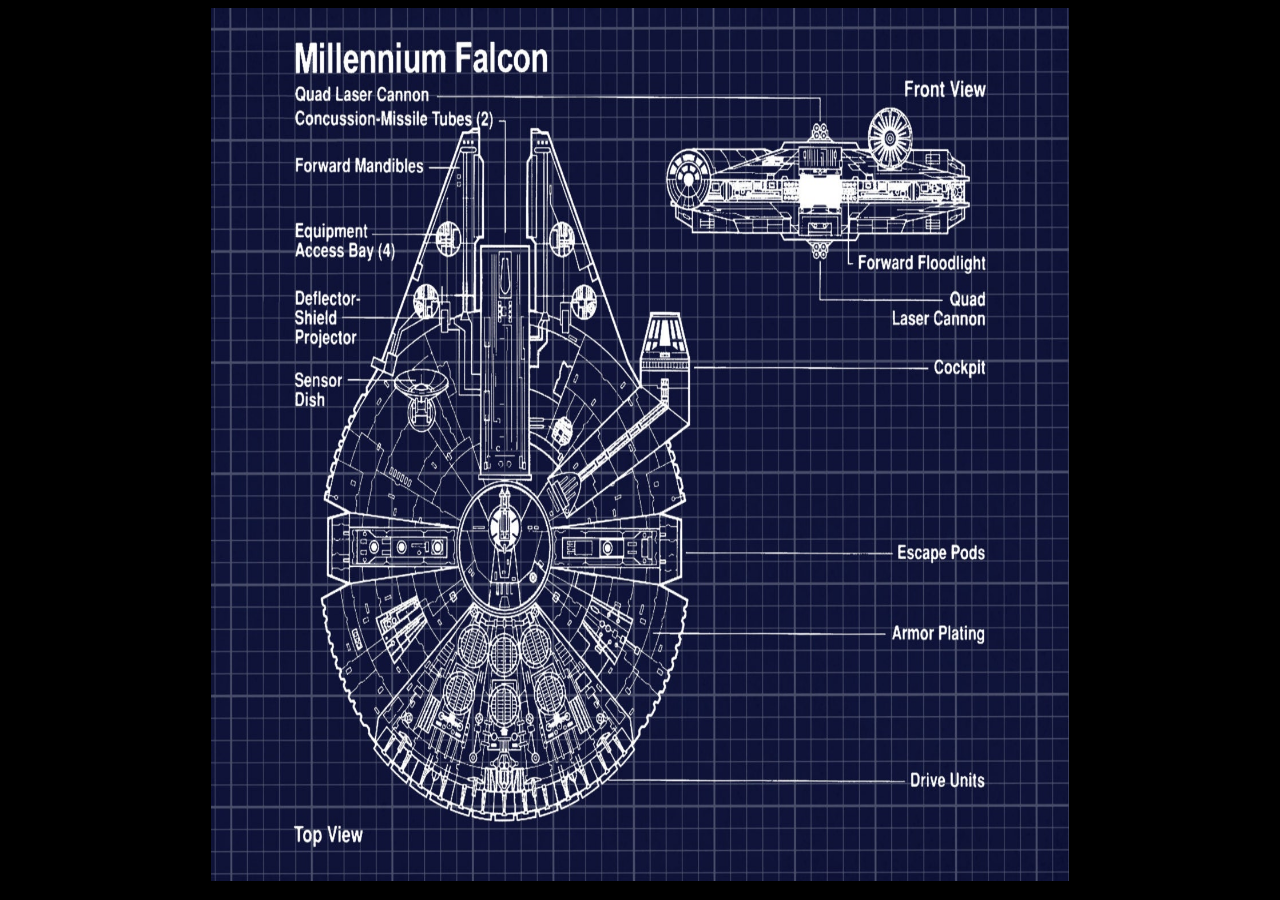
<file: pics/falcon3.html>
<!DOCTYPE html>
<html lang="en">
<head>
    <link href="https://use.fontawesome.com/releases/v5.8.2/css/all.css" 
      integrity="sha384-oS3vJWv+0UjzBfQzYUhtDYW+Pj2yciDJxpsK1OYPAYjqT085Qq/1cq5FLXAZQ7Ay" 
      crossorigin="anonymous" rel="stylesheet">
    <meta charset="UTF-8">
    <meta http-equiv="X-UA-Compatible" content="IE=edge">
    <meta name="viewport" content="width=device-width, initial-scale=1.0">
    <link rel="shortcut icon" href="../images/falconICON.jpg">
    <title>Falcon: Image 3</title>
</head>
<body>
<img class="centered" src="../images/falconbp3.jpg" alt="Center Images" />
<footer class="footer">
    <a class="lfArrow" href="falcon2.html"><i class="fas fa-angle-left"></i></a>
    <a class="rtArrow" href="enterprise1.html"><i class="fas fa-angle-right"></i></a>
</footer>
</body>
<style>
    body {
       display: flex;
       background-color: black;
       position: relative;
   }
   img.centered {
        height: 97vh;
        width: 67vw;
        display: block;
        margin-left: auto;
        margin-right: auto 
   }
   footer {
       margin: 0;
       position: absolute;
       top: 50%;
       left: 50%;
       -ms-transform: translate(-50%, -50%);
       transform: translate(-50%, -50%);
       width: 100%;
   }
   .footer {
       text-align: center;
   }
   .lfArrow {
       font-size: 5vh;
       padding-right: 42vw;
       color: white;
   }
   .rtArrow {
       font-size: 5vh;
       padding-left: 42vw;
       color: white;
   }
</style>
</html>
</file>
<file: css/styles.css>
.grid {
    display: grid;
    grid-template-columns: repeat(3, [col] 33%);
    grid-template-rows: repeat(1, [row] auto);
    background-color: black;
    margin-top: 0vh;
   /* margin-bottom: 1em; */
  }

  .ship_image {
    grid-column: col / span 2;
    grid-row: row;
  }
 h1{
     color: white;
     font-size: 4.75vh;
 }
  .answer {
      color: white;
  }
  .words {
      grid-column: col 3;
      grid-row: row;
      padding-right: 5px;
      text-align: left;
      color: #00ff00;
      font-size: 2.22vh;
      font-family: "Raleway", sans-serif;
}

  .falconlink {
      color: white;
  }

  .enterpriselink {
      color: white;
  }
</file>
<file: css/styles1.css>
.grid1 {
  display: grid;
  grid-gap: 5px;
  padding-top: 5px;
  padding-right: 5px;
  padding-bottom: 5px;
  padding-left: 5px;
  grid-template-columns: repeat(3, [col] 33%);
  grid-template-rows: repeat(4, [row] auto);
  background-color:cyan;
  margin-top: 0vh;
 /* margin-bottom: 1em; */
}
.One1 {
    color: red;
    height: 40vh;
    grid-column: col;
    grid-row: row 1;
    /*background-image: url(images/enterprisebp1.jfif);
    background-repeat: no-repeat;
    background-size: contain;
    background-position: center;*/
  }
  .Two1 {
    padding: 5px;
    grid-column: col;
    grid-row: row 2 / span 2;
    background-color: white;
  }
  .Three1 {
    padding: 5px;
    grid-column: col 2;
    grid-row: row / span 2;
    background-color: white;
  }
  .Four1 {
    color: red;
    height: 40vh;
    grid-column: col 2;
    grid-row: row 3;
    /*background-image: url(images/warpcoil.jpg);
    background-repeat: no-repeat;
    background-size: contain;
    background-position: center;*/
  }
  .falcon_bp {
    width: 100%;
    height: 100%;
  }
  .hyper {
    width: 100%;
    height: 100%
  }
  .Five1 {
    color: red;
    height: 40vh;
    grid-column: col 3;
    grid-row: row 1;
    /*background-image: url(images/enterprisebp2.jfif);
    background-repeat: no-repeat;
    background-size: contain;
    background-position: center; */
  }
  .Six1 {
    padding: 5px;
    grid-column: col 3;
    grid-row: row 2 / span 2;
    background-color: white;
  }
  
  .navOne1 {
    font-family: Raleway, sans-serif;
    height: 5.5vh;
    grid-column: col;
    grid-row: row 4;
    color: red;
    text-align: center;
    padding: 0px;
    background-color: white;
    font-size: 1.25vh;
    padding-bottom: 0px;
  }
  .link1 {
    color: #00ff00;
  }
  .link2 {
    color: #00ff00;
  }
  .link3 {
    color: #00ff00;
  }
  .navTwo1 {
    font-family: Raleway, sans-serif;
    height: 5.5vh;
    grid-column: col 2;
    grid-row: row 4;
    color: red;
    text-align: center;
    padding: 0px;
    background-color: white;
    font-size: 1.25vh;
    padding-bottom: 0px;
  }
  .navThree1 {
    font-family: Raleway, sans-serif;
    height: 5.5vh;
    grid-column: col 3;
    grid-row: row 4;
    color: red;
    text-align: center;
    padding: 0px;
    background-color: white;
    font-size: 1.25vh;
    padding-bottom: 0px;
  }
  .navOne1:hover {
    color: #00ff00;
    background-color: grey;
  }
  .navTwo1:hover {
    color: #00ff00;
    background-color: grey;
  }
  .navThree1:hover {
    color: #00ff00;
    background-color: grey;
  }
</file>
<file: css/styles2.css>
.grid2 {
  display: grid;
  grid-gap: 5px;
  padding-top: 5px;
  padding-right: 5px;
  padding-bottom: 5px;
  padding-left: 5px;
  grid-template-columns: repeat(3, [col] 33%);
  grid-template-rows: repeat(4, [row] auto);
  background-color:cyan;
  margin-top: 0vh;
 /* margin-bottom: 1em; */
}

.One2 {
    color: red;
    height: 40vh;
    grid-column: col;
    grid-row: row;
    /*background-image: url(images/enterprisebp1.jfif);
    background-repeat: no-repeat;
    background-size: contain;
    background-position: center;*/
  }
  .Two2 {
    padding: 5px;
    grid-column: col;
    grid-row: row 2 / span 2;
    background-color: white;
  }
  .Three2 {
    padding: 5px;
    grid-column: col 2;
    grid-row: row / span 2;
    background-color: white;
  }
  .Four2 {
    color: red;
    height: 40vh;
    grid-column: col 2;
    grid-row: row 3;
    /*background-image: url(images/warpcoil.jpg);
    background-repeat: no-repeat;
    background-size: contain;
    background-position: center;*/
  }
  .enterprise_bp {
    width: 100%;
    height: 100%;
  }
  .warp {
    width: 100%;
    height: 100%
  }
  .Five2 {
    color: red;
    height: 40vh;
    grid-column: col 3;
    grid-row: row;
    /*background-image: url(images/enterprisebp2.jfif);
    background-repeat: no-repeat;
    background-size: contain;
    background-position: center; */
  }
  .Six2 {
    padding: 5px;
    grid-column: col 3;
    grid-row: row 2 / span 2;
    background-color: white;
  }
  .link4 {
    color: #00ff00;
  }
  .link5 {
    color: #00ff00;
  }
  .link6 {
    color: #00ff00;
  }
  .navOne2 {
    font-family: Raleway, sans-serif;
    height: 5.5vh;
    grid-column: col;
    grid-row: row 4;
    color: red;
    text-align: center;
    padding: 0px;
    background-color: white;
    font-size: 1.25vh;
    padding-bottom: 0px;
  }
  .navTwo2 {
    font-family: Raleway, sans-serif;
    height: 5.5vh;
    grid-column: col 2;
    grid-row: row 4;
    color: red;
    text-align: center;
    padding: 0px;
    background-color: white;
    font-size: 1.25vh;
    padding-bottom: 0px;
  }
  .navThree2 {
    font-family: Raleway, sans-serif;
    height: 5.5vh;
    grid-column: col 3;
    grid-row: row 4;
    color: red;
    text-align: center;
    padding: 0px;
    background-color: white;
    font-size: 1.25vh;
    padding-bottom: 0px;
  }

  .navOne2:hover {
    color: #00ff00;
    background-color: grey;
  }
  .navTwo2:hover {
    color: #00ff00;
    background-color: grey;
  }
  .navThree2:hover {
    color: #00ff00;
    background-color: grey;
  }
</file>
